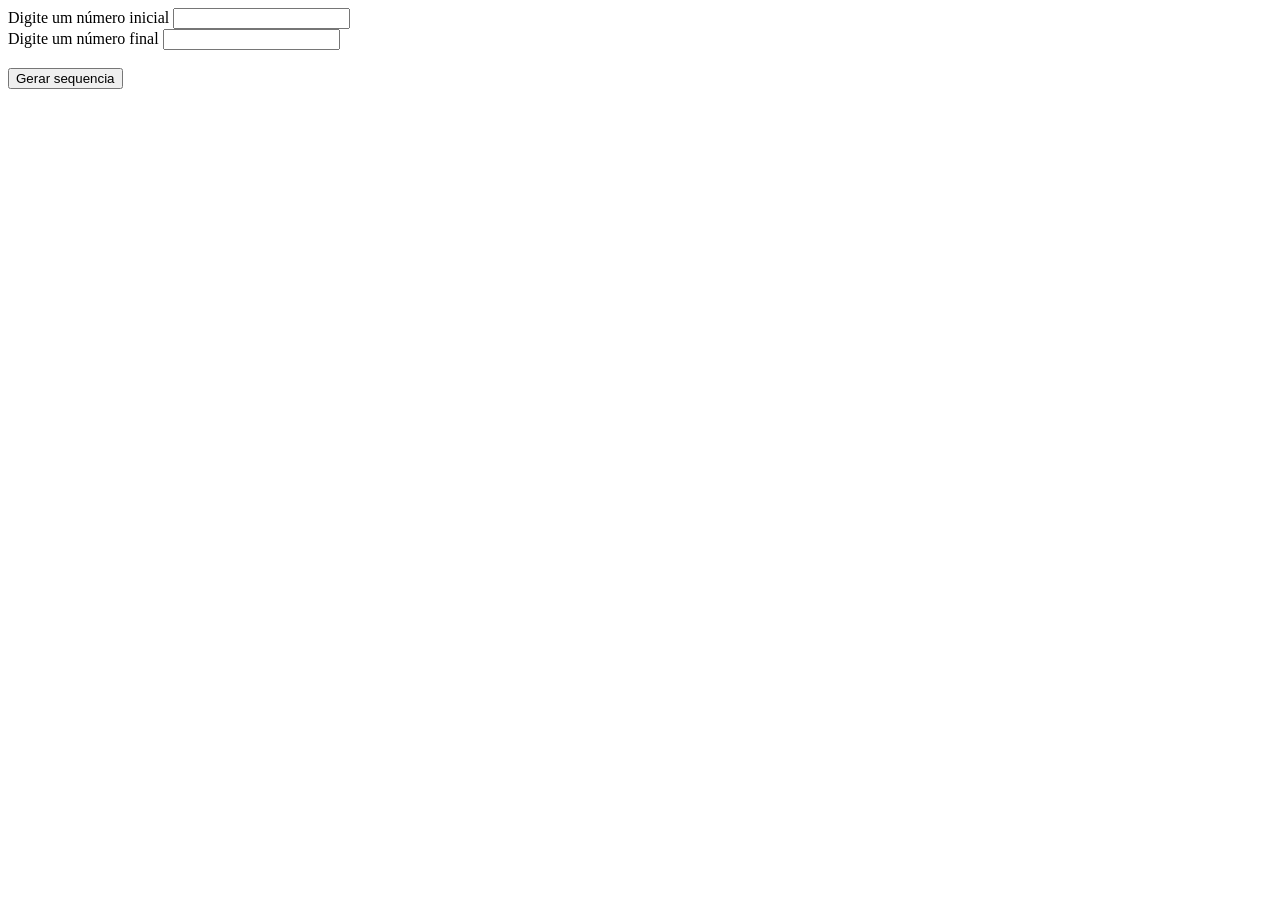
<file: Atividades/ATV 10/index.html>
<head>
    <meta charset="UTF-8">
    <meta name="viewport" content="width=device-width, initial-scale=1.0">
    <title>Sequencia</title>
</head>
<body>
    <form id="sequencia">
        <label for="sequencia">Digite um número inicial</label>
        <input type="number" id="numero1">
        
        <br>

        <label for="tabuada">Digite um número final</label>
        <input type="number" id="numero2">

        <br><br>

        <button type="submit">Gerar sequencia</button>
    </form>

    <p id="resultado"></p>

    <script src="script.js"></script>
</body>
</html>
</file>
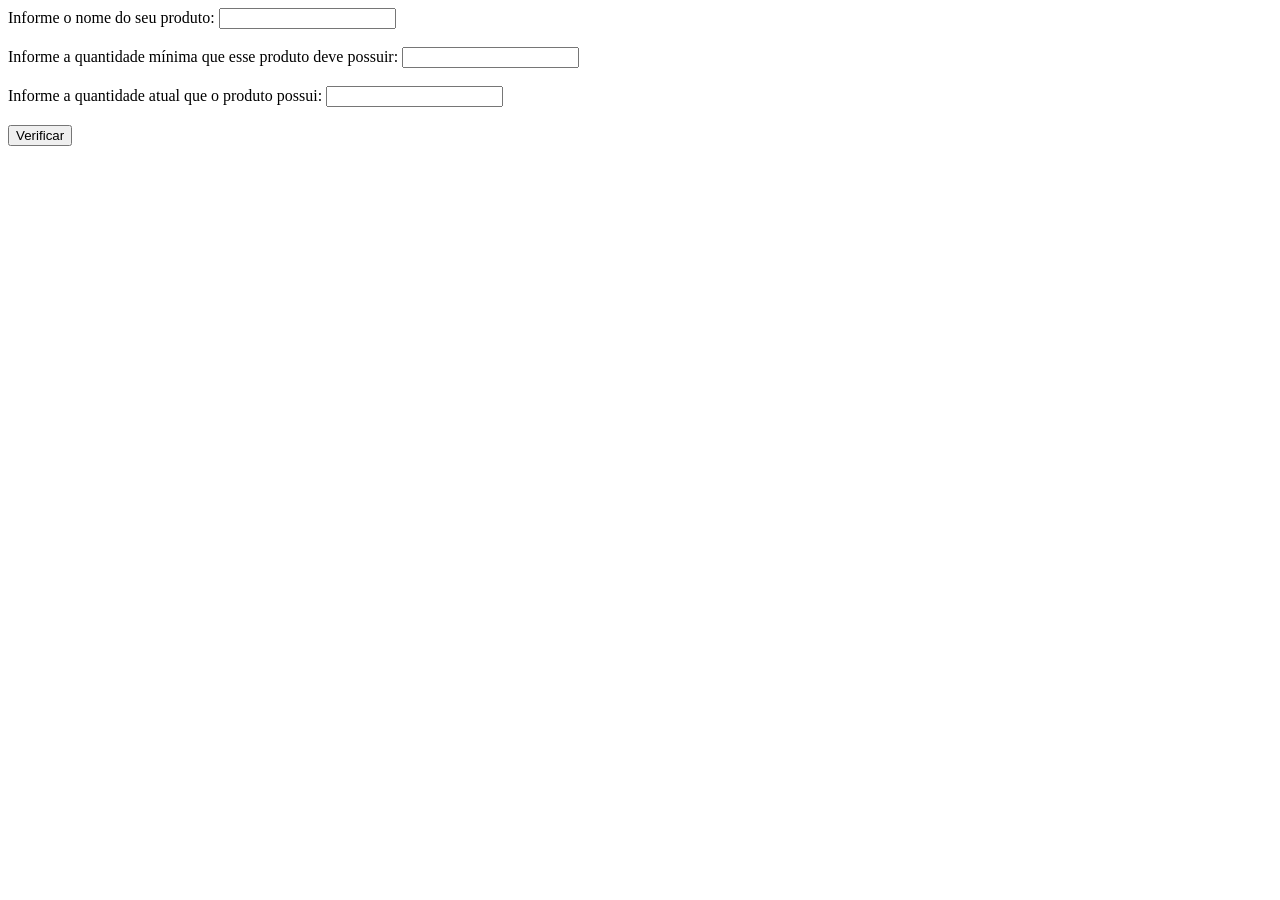
<file: Atividades/ATV 11/index.html>
<!DOCTYPE html>
<html lang="pt-BR">
<head>
    <meta charset="UTF-8">
    <meta name="viewport" content="width=device-width, initial-scale=1.0">
    <title>Registrando</title>
</head>
<body>

    <form id="registrando">
        <label for="nome">Informe o nome do seu produto:</label>
        <input type="text" id="nome">

        <br><br>

        <label for="qtMinima">Informe a quantidade mínima que esse produto deve possuir:</label>
        <input type="number" id="qtMinima">

        <br><br>

        <label for="quantidade">Informe a quantidade atual que o produto possui:</label>
        <input type="number" id="quantidade">

        <br><br>

        <button type="submit">Verificar</button>
    </form>

    <p id="resultado"></p>

    <script src="script.js"></script>
</body>
</html>
</file>
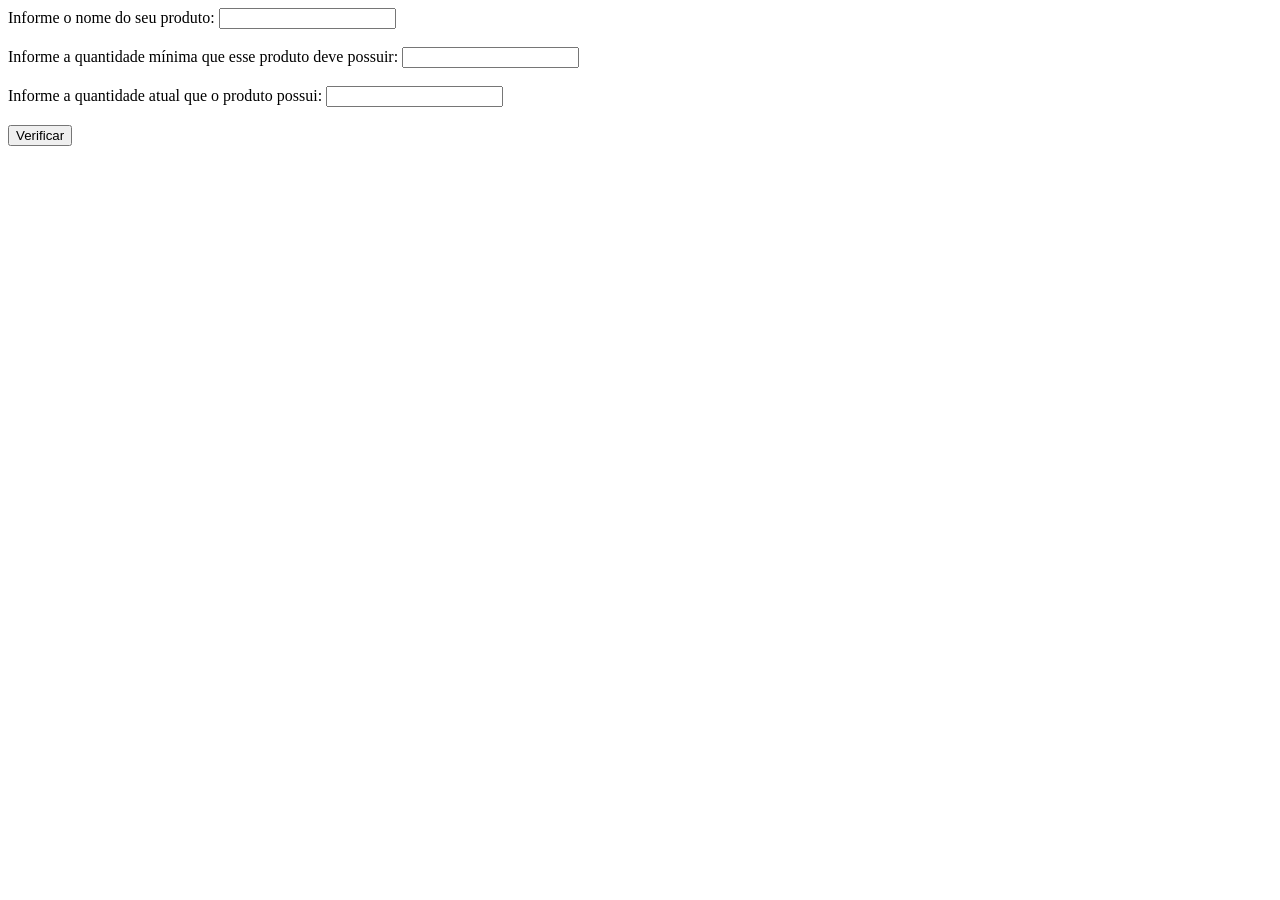
<file: Atividades/ATV 7/index.html>
<!DOCTYPE html>
<html lang="pt-BR">
<head>
    <meta charset="UTF-8">
    <meta name="viewport" content="width=device-width, initial-scale=1.0">
    <title>Quantidade minima</title>
</head>
<body>

    <form id="formQTminima">
        <label for="nome">Informe o nome do seu produto:</label>
        <input type="text" id="nome">

        <br><br>

        <label for="qtMinima">Informe a quantidade mínima que esse produto deve possuir:</label>
        <input type="number" id="qtMinima">

        <br><br>

        <label for="quantidade">Informe a quantidade atual que o produto possui:</label>
        <input type="number" id="quantidade">

        <br><br>

        <button type="submit">Verificar</button>
    </form>

    <p id="resultado"></p>

    <script src="script.js"></script>
</body>
</html>
</file>
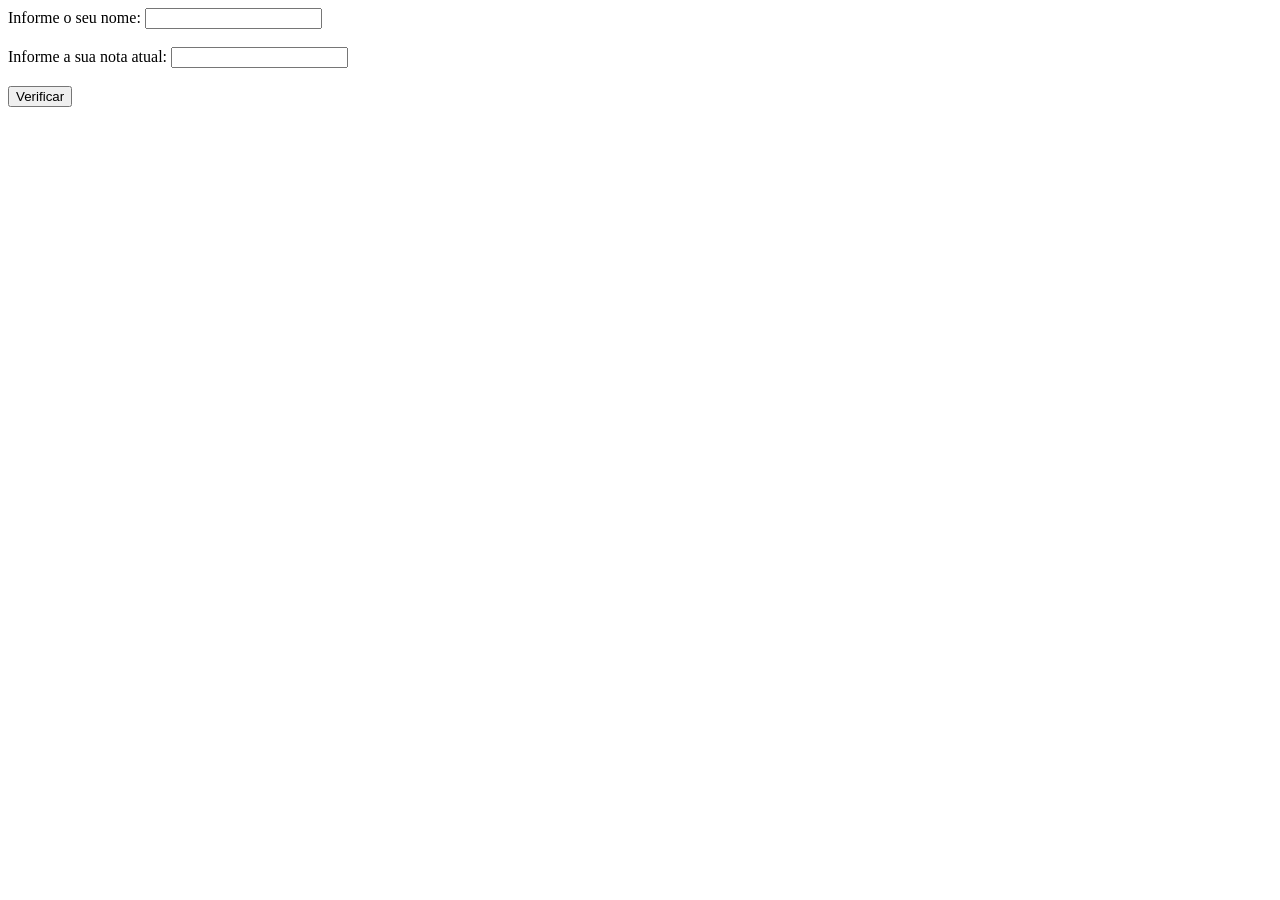
<file: Atividades/ATV 8/index.html>
<!DOCTYPE html>
<html lang="pt-BR">
<head>
    <meta charset="UTF-8">
    <meta name="viewport" content="width=device-width, initial-scale=1.0">
    <title>Situação aluno</title>
</head>
<body>

    <form id="formaluno">
        <label for="nome">Informe o seu nome:</label>
        <input type="text" id="nome">

        <br><br>

        <label for="nota">Informe a sua nota atual:</label>
        <input type="number" id="nota">

        <br><br>

        <button type="submit">Verificar</button>
    </form>

    <p id="resultado"></p>

    <script src="script.js"></script>
</body>
</html>
</file>
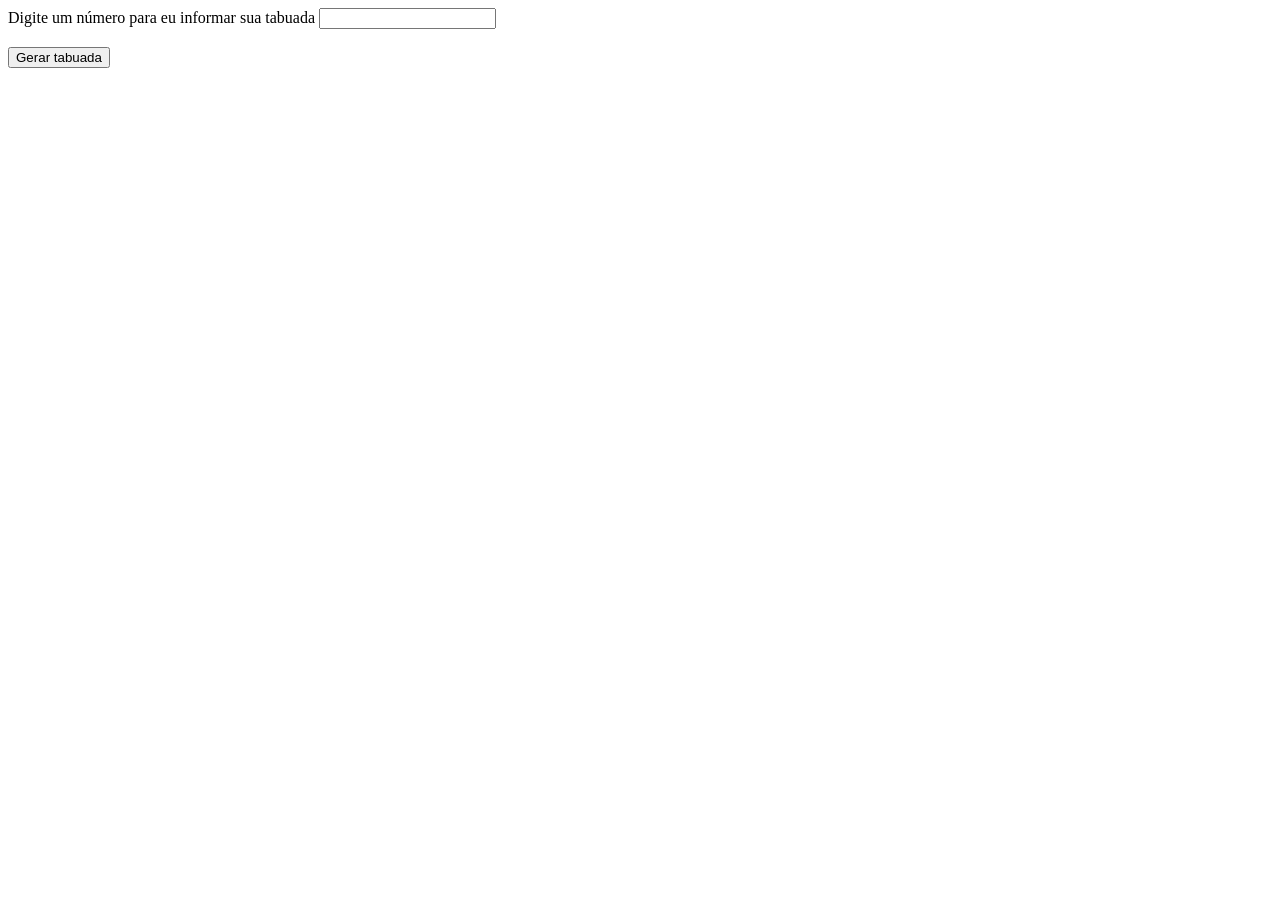
<file: Atividades/ATV 9/index.html>
<!DOCTYPE html>
<html lang="pt-BR">
<head>
    <meta charset="UTF-8">
    <meta name="viewport" content="width=device-width, initial-scale=1.0">
    <title>Tabuada</title>
</head>
<body>
    <form id="tabuada">
        <label for="tabuada">Digite um número para eu informar sua tabuada</label>
        <input type="number" id="numero">

        <br><br>

        <button type="submit">Gerar tabuada</button>
    </form>

    <p id="resultado"></p>

    <script src="script.js"></script>
</body>
</html>
</file>
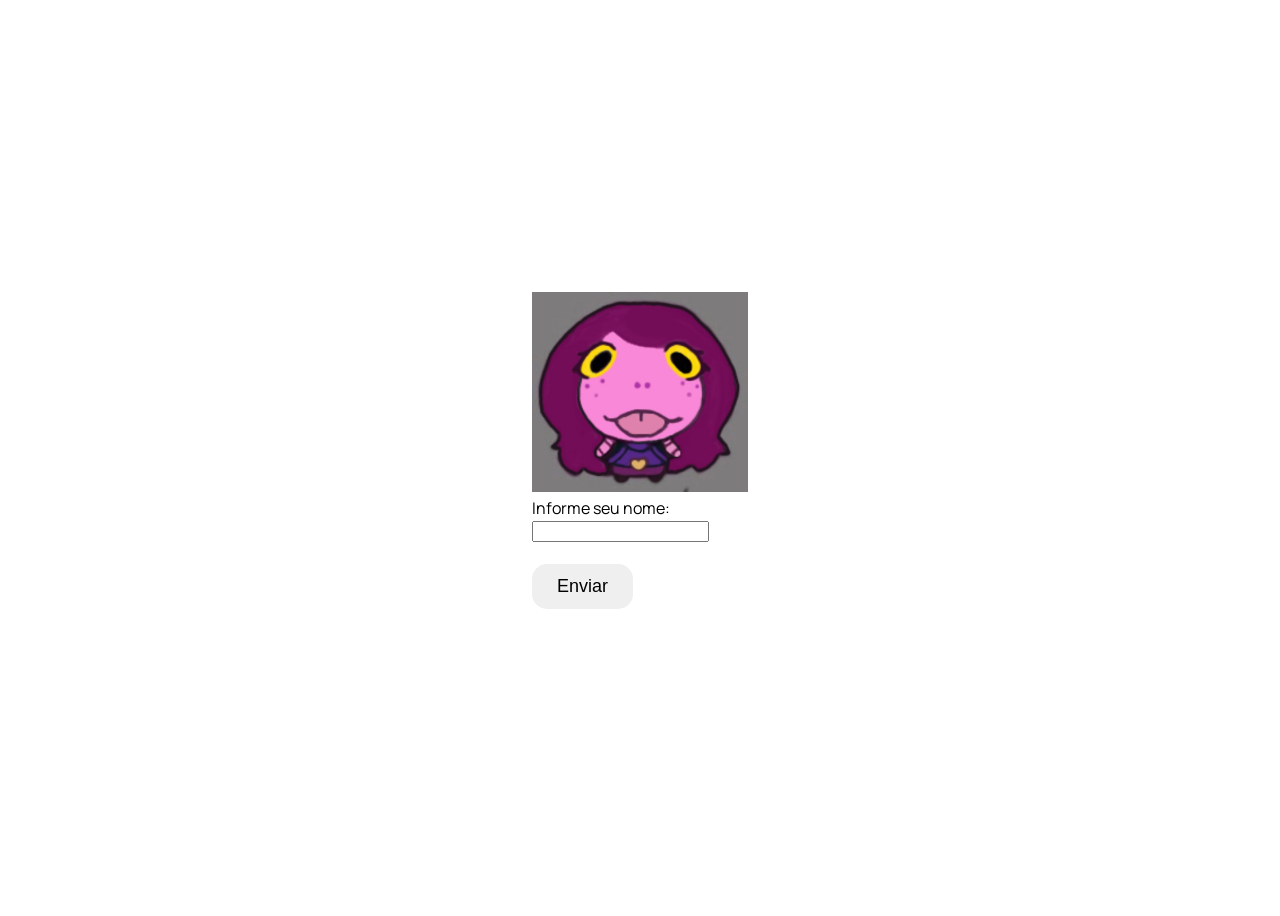
<file: Atividades/ATV 1/pages/index.html>
<!DOCTYPE html>
<html lang="en">
<head>
    <meta charset="UTF-8">
    <meta name="viewport" content="width=device-width, initial-scale=1.0">
    <link rel="stylesheet" href="../assets/css/style.css">
    <title>Atividade 1</title>
</head>
<body>
<main>
    <div>
    <img src="../assets/img/c3ff65836bd4495b5fd457b80572ea67.jpg" height="200px">

    <form id="formNome">
        <label for="nome">Informe seu nome:</label>
        <br>
        <input type="text" id="nome">
        <br><br>
        <button type="submit">Enviar</button>
    </form>

    <p id="resultado"></p>
</div>
</main>
    <script src="../assets/js/script.js"></script>
</body>
</html>
</file>
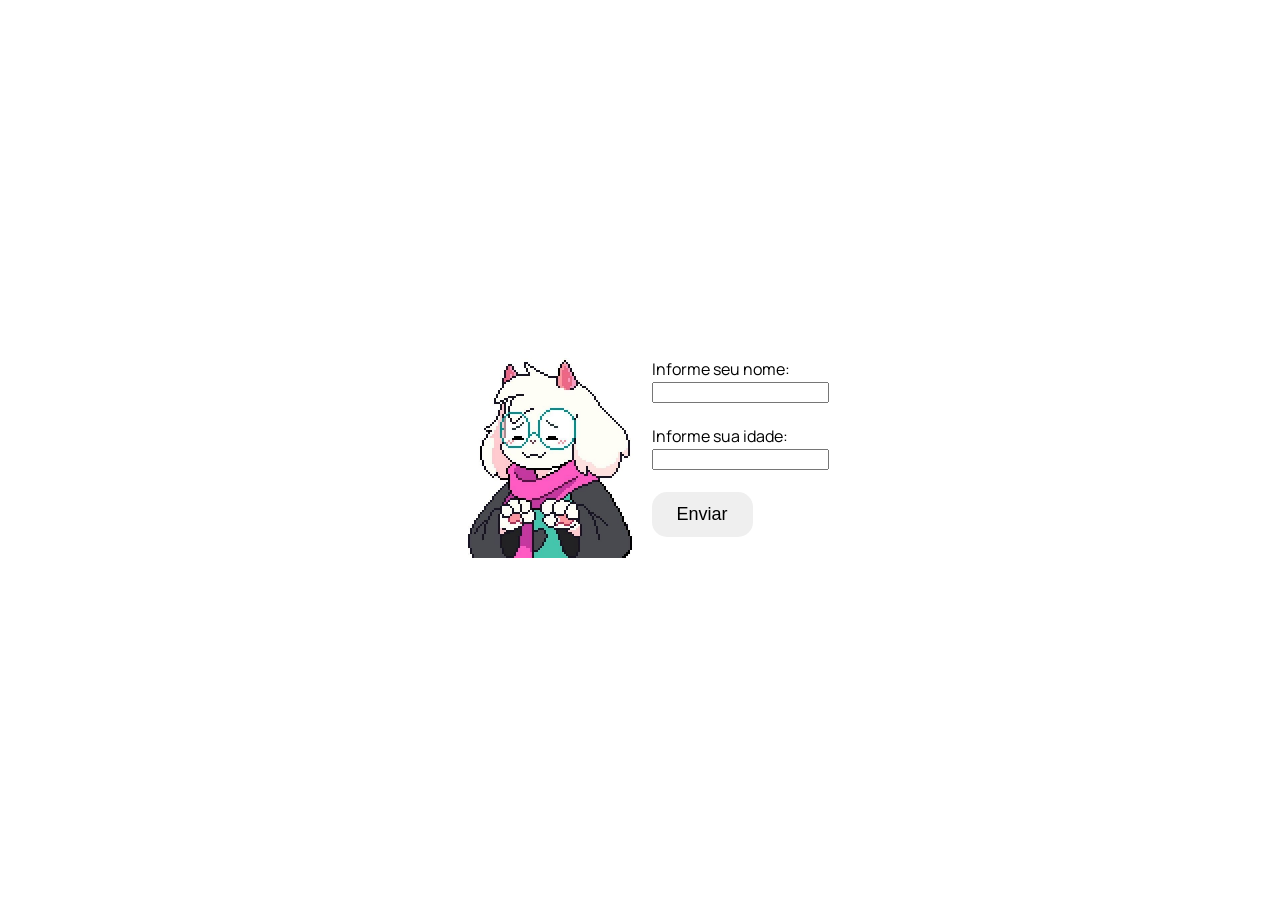
<file: Atividades/ATV 2/pages/index.html>
<!DOCTYPE html>
<html lang="en">
<head>
    <meta charset="UTF-8">
    <meta name="viewport" content="width=device-width, initial-scale=1.0">
    <link rel="stylesheet" href="../assets/css/style.css">
    <title>Document</title>
</head>
<body>
    <main>
        <img src="../assets/img/5fc85d7dccad5636b38efe5ae86994ac.jpg" height="200px">
        <div class="form">
                <form id="formNome">
                    <label for="nome">Informe seu nome:</label>
                    <br>
                    <input type="text" id="nome">
                    <br><br>

                    <label for="idade">Informe sua idade:</label>
                    <br>
                    <input type="text" id="idade">
                    <br><br>
                    <button type="submit">Enviar</button>
                </form>
                <p id="resultado"></p>
        </div>
    </main>
    <script src="../assets/js/script.js"></script>
</body>
</html>
</file>
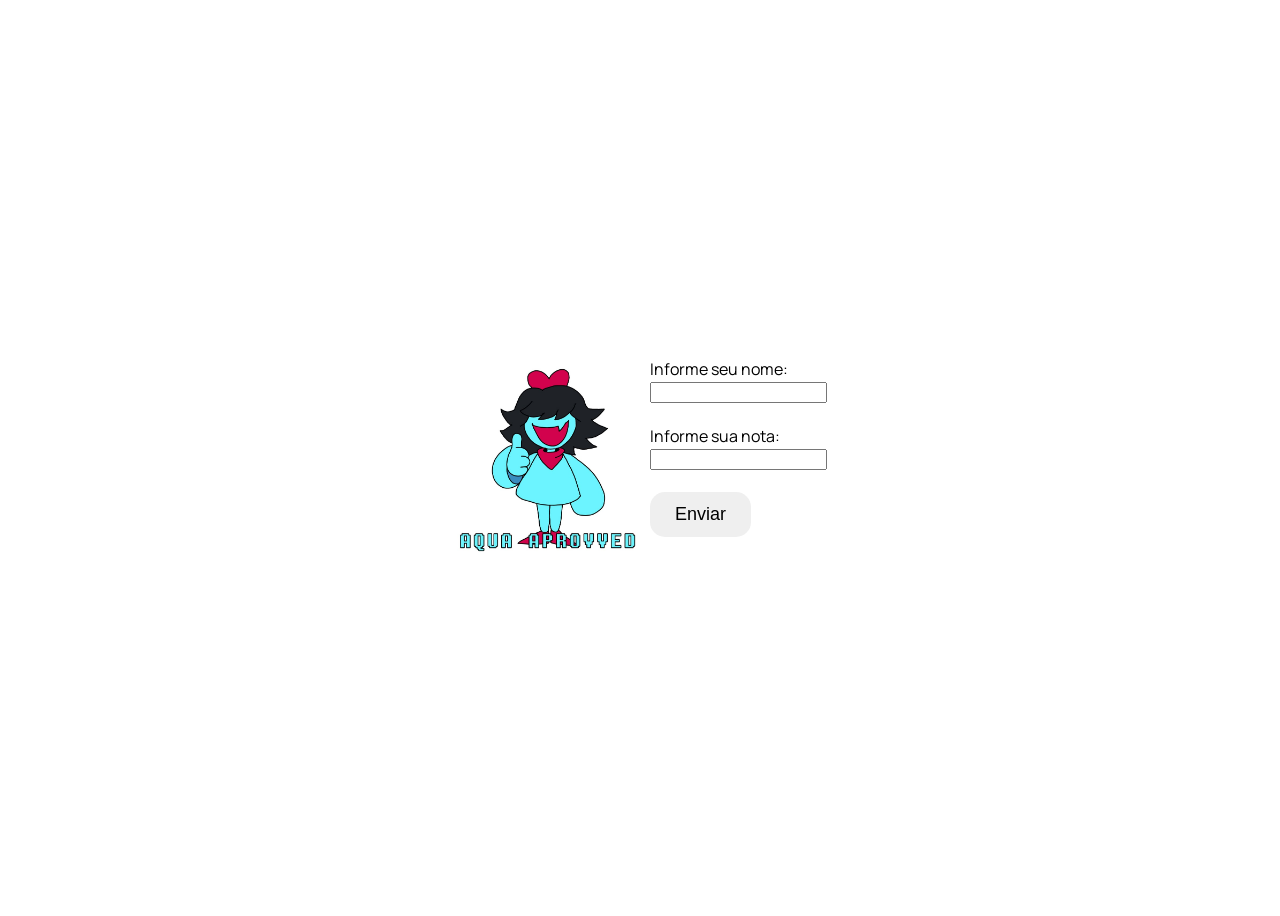
<file: Atividades/ATV 4/pages/index.html>
<!DOCTYPE html>
<html lang="en">
<head>
    <meta charset="UTF-8">
    <meta name="viewport" content="width=device-width, initial-scale=1.0">
    <link rel="stylesheet" href="../Assets/css/style.css">
    <title>Document</title>
</head>
<body>
    <main>
        <img src="../Assets/img/e41b770151fe555ae76b27828001532b.jpg" height="200px">
        <div class="form">
                <form id="formNota">
                    <label for="nome">Informe seu nome:</label>
                    <br>
                    <input type="text" id="nome">
                    <br><br>

                    <label for="nota">Informe sua nota:</label>
                    <br>
                    <input type="number" id="nota">
                    <br><br>
                    <button type="submit">Enviar</button>
                </form>
                <p id="resultado"></p>
        </div>

        <script src="../Assets/js/script.js"></script>
    </main>

</body>
</html>
</file>
<file: Atividades/ATV 1/assets/css/style.css>
@import url('https://fonts.googleapis.com/css2?family=Manrope:wght@400;500;600;700&display=swap');

body{
    font-family: "Manrope", sans-serif;
    min-height: 100vh;
    display: flex;
    justify-content: center;
    align-items: center;
    font-size: 2-px;
}
main{
    display: flex;

}
button{
    border: none;
    border-radius: 15px;
    padding: 12px 25px;
    font-size: 18px;
    cursor: pointer;
    transition: all 0.3s ease;
}

button:hover{
    transform: scale(1.02);
}
</file>
<file: Atividades/ATV 2/assets/css/style.css>
@import url('https://fonts.googleapis.com/css2?family=Manrope:wght@400;500;600;700&display=swap');

body{
    font-family: "Manrope", sans-serif;
    min-height: 100vh;
    display: flex;
    justify-content: center;
    align-items: center;
    font-size: 2-px;
}
main{
    display: flex;

}
button{
    border: none;
    border-radius: 15px;
    padding: 12px 25px;
    font-size: 18px;
    cursor: pointer;
    transition: all 0.3s ease;
}

button:hover{
    transform: scale(1.02);
}
</file>
<file: Atividades/ATV 4/Assets/css/style.css>
@import url('https://fonts.googleapis.com/css2?family=Manrope:wght@400;500;600;700&display=swap');

body{
    font-family: "Manrope", sans-serif;
    min-height: 100vh;
    display: flex;
    justify-content: center;
    align-items: center;
    font-size: 2-px;
}
main{
    display: flex;

}
button{
    border: none;
    border-radius: 15px;
    padding: 12px 25px;
    font-size: 18px;
    cursor: pointer;
    transition: all 0.3s ease;
}

button:hover{
    transform: scale(1.02);
}
</file>
